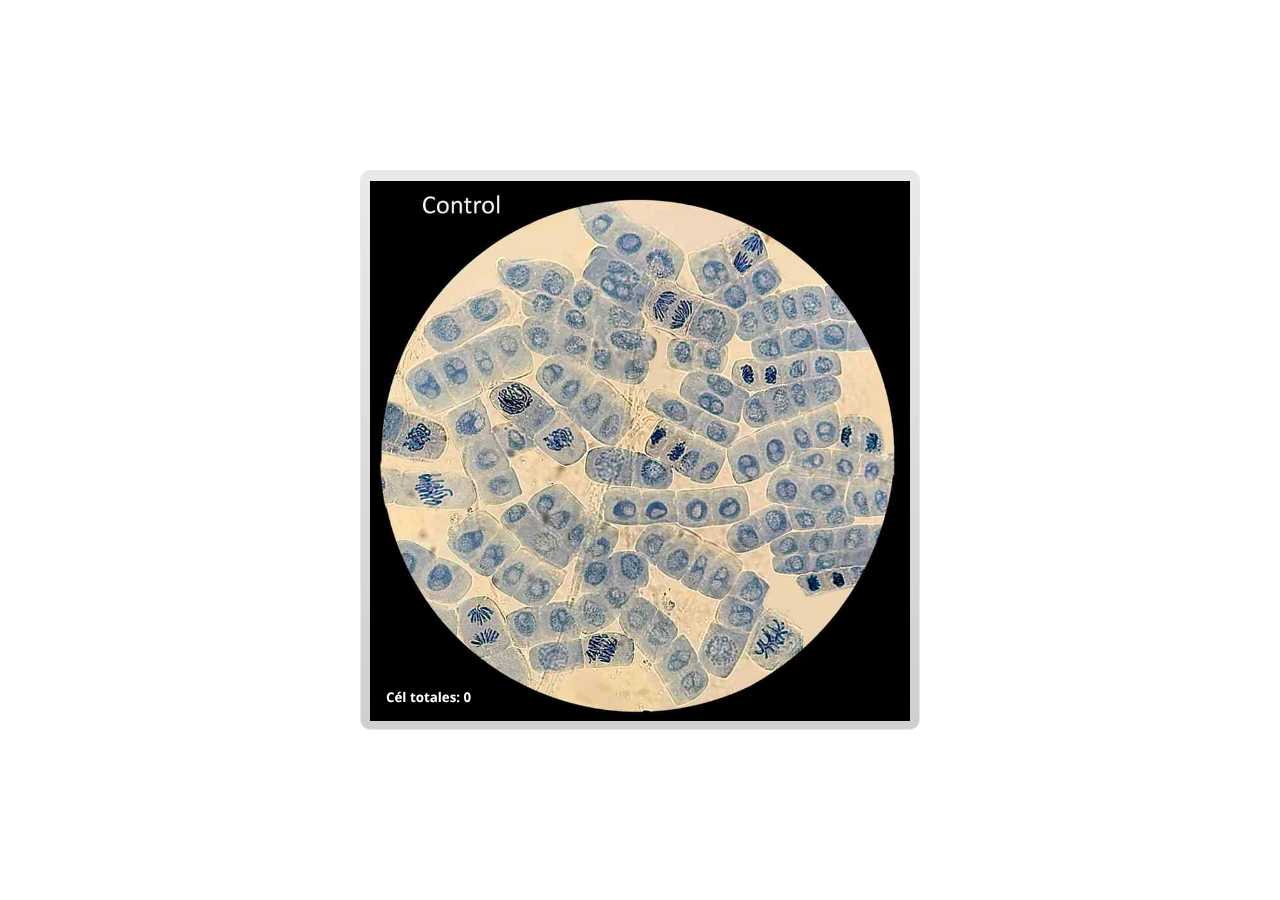
<file: story_html5.html>
<!DOCTYPE html>
<html lang="es">
<head>
  <meta charset="utf-8">
  <!-- Creado con Storyline 3 - http://www.articulate.com  -->
  <!-- version: 3.10.22406.0 -->
  <title>Raiz ctrol AE</title>
  <meta http-equiv="x-ua-compatible" content="IE=edge" />
  <meta name="viewport" content="width=device-width, initial-scale=1.0, user-scalable=no, shrink-to-fit=no, minimal-ui" />
  <meta name="apple-mobile-web-app-capable" content="yes" />
  <style>
    html, body { height: 100%; padding: 0; margin: 0 }
    #app { height: 100%; width: 100%; }
  </style>
  
  <script>window.THREE = { };</script>
</head>
<body style="background: #FFFFFF" class="cs-HTML theme-classic">
  <!-- 360 -->
  <script>!function(e){function n(e,i){return e.test(i)}function i(e){var i=e||navigator.userAgent,o=i.split("[FBAN");if(void 0!==o[1]&&(i=o[0]),this.apple={phone:n(t,i),ipod:n(d,i),tablet:!n(t,i)&&n(s,i),device:n(t,i)||n(d,i)||n(s,i)},this.amazon={phone:n(h,i),tablet:!n(h,i)&&n(a,i),device:n(h,i)||n(a,i)},this.android={phone:n(h,i)||n(b,i),tablet:!n(h,i)&&!n(b,i)&&(n(a,i)||n(r,i)),device:n(h,i)||n(a,i)||n(b,i)||n(r,i)},this.windows={phone:n(l,i),tablet:n(p,i),device:n(l,i)||n(p,i)},this.other={blackberry:n(f,i),blackberry10:n(u,i),opera:n(c,i),firefox:n(A,i),chrome:n(w,i),device:n(f,i)||n(u,i)||n(c,i)||n(A,i)||n(w,i)},this.seven_inch=n(v,i),this.any=this.apple.device||this.android.device||this.windows.device||this.other.device||this.seven_inch,this.phone=this.apple.phone||this.android.phone||this.windows.phone,this.tablet=this.apple.tablet||this.android.tablet||this.windows.tablet,"undefined"==typeof window)return this}function o(){var e=new i;return e.Class=i,e}var t=/iPhone/i,d=/iPod/i,s=/iPad/i,b=/(?=.*\bAndroid\b)(?=.*\bMobile\b)/i,r=/Android/i,h=/(?=.*\bAndroid\b)(?=.*\bSD4930UR\b)/i,a=/(?=.*\bAndroid\b)(?=.*\b(?:KFOT|KFTT|KFJWI|KFJWA|KFSOWI|KFTHWI|KFTHWA|KFAPWI|KFAPWA|KFARWI|KFASWI|KFSAWI|KFSAWA)\b)/i,l=/IEMobile/i,p=/(?=.*\bWindows\b)(?=.*\bARM\b)/i,f=/BlackBerry/i,u=/BB10/i,c=/Opera Mini/i,w=/(CriOS|Chrome)(?=.*\bMobile\b)/i,A=/(?=.*\bFirefox\b)(?=.*\bMobile\b)/i,v=new RegExp("(?:Nexus 7|BNTV250|Kindle Fire|Silk|GT-P1000)","i");"undefined"!=typeof module&&module.exports&&"undefined"==typeof window?module.exports=i:"undefined"!=typeof module&&module.exports&&"undefined"!=typeof window?module.exports=o():"function"==typeof define&&define.amd?define("isMobile",[],e.isMobile=o()):e.isMobile=o()}(this);
    window.isMobile.apple.tablet = window.isMobile.apple.tablet ||
      (navigator.platform === 'MacIntel' && navigator.maxTouchPoints > 1);
    window.isMobile.apple.device = window.isMobile.apple.device || window.isMobile.apple.tablet;
    window.isMobile.tablet = window.isMobile.tablet || window.isMobile.apple.tablet;
    window.isMobile.any = window.isMobile.any || window.isMobile.apple.tablet;
  </script>

  <div id="focus-sink" aria-hidden="true" tabIndex=-1"></div>

  <div id="preso"></div>
  <script>
    window.DS = {};
    window.globals = {
      DATA_PATH_BASE: '',
      HAS_FRAME: true,
      HAS_SLIDE: true,

      lmsPresent: false,
      tinCanPresent: false,
      cmi5Present: false,
      aoSupport: false,
      scale: 'noscale',
      captureRc: false,
      browserSize: 'optimal',
      bgColor: '#FFFFFF',
      features: '',
      themeName: 'classic',
      preloaderColor: '#FFFFFF',
      suppressAnalytics: false,
      productChannel: 'perpetual',
      publishSource: 'storyline',
      aid: '',
      cid: 'fe369663-79d0-474b-8852-463d83b29c1b',
      playerVersion: '3.10.22406.0',
      maxIosVideoElements: 5,

      
      parseParams: function(qs) {
        if (window.globals.parsedParams != null) {
          return window.globals.parsedParams;
        }
        qs = (qs || window.location.search.substr(1)).split('+').join(' ');
        var params = {},
            tokens,
            re = /[?&]?([^=]+)=([^&]*)/g;

        while (tokens = re.exec(qs)) {
          params[decodeURIComponent(tokens[1]).trim()] =
            decodeURIComponent(tokens[2]).trim();
        }
        window.globals.parsedParams = params;
        return params;
      }

    };

    (function() {

      var classTypes = [ 'desktop', 'mobile', 'phone', 'tablet' ];

      var addDeviceClasses = function(prefix, testObj) {
        var curr, i;
        for (i = 0; i < classTypes.length; i++) {
          curr = classTypes[i];
          if (testObj[curr]) {
            document.body.classList.add(prefix + curr);
          }
        }
      };

      var params = window.globals.parseParams(),
          isDevicePreview = params.devicepreview === '1',
          isPhoneOverride = params.deviceType === 'phone' || (isDevicePreview && params.phone == '1'),
          isTabletOverride = (params.deviceType === 'tablet' || isDevicePreview) && !isPhoneOverride,
          isMobileOverride = isPhoneOverride || isTabletOverride;

      var deviceView = {
        desktop: !window.isMobile.any && !isMobileOverride,
        mobile: window.isMobile.any || isMobileOverride,
        phone: isPhoneOverride || (window.isMobile.phone && !isTabletOverride),
        tablet: isTabletOverride || window.isMobile.tablet
      };

      window.globals.deviceView = deviceView;
      window.isMobile.desktop = !window.isMobile.any;
      window.isMobile.mobile = window.isMobile.any;

      addDeviceClasses('view-', deviceView);

    })();
  </script>
  
  <script src='story_content/user.js' type=text/javascript></script>
  <div class="slide-loader"></div>

  <script type="text/javascript">
    if (window.globals.deviceView.isMobile) { var doc = document, loader = doc.body.querySelector('.slide-loader'); [ 1, 2, 3 ].forEach(function(n) { var d = doc.createElement('div'); d.style.backgroundColor = window.globals.preloaderColor; d.classList.add('mobile-loader-dot'); d.classList.add('dot' + n); loader.appendChild(d); }); }
  </script>

  <div class="mobile-load-title-overlay" style="display: none">
    <div class="mobile-load-title">Raiz ctrol AE</div>
  </div>

  <div class="mobile-chrome-warning"></div>

  <script>
    
    if (window.autoSpider && window.vInterfaceObject) {
      document.querySelector('.mobile-load-title-overlay').style.display = 'none';
    }
  </script>

  

  <link rel="stylesheet" href="html5/data/css/output.min.css" data-noprefix />
</body>
<script src="html5/lib/scripts/ds-bootstrap.min.js"></script>
</html>
</file>
<file: html5/data/css/output.min.css>
@font-face {
  font-family: 'Open SansBold CharsBold24683444';
  src: url('[data-uri]');
  font-style: normal;
  font-weight: normal;
}
@font-face {
  font-family: 'Open Sans Charset1_ 6po2E73FAD4';
  src: url('[data-uri]');
  font-style: normal;
  font-weight: normal;
}
@font-face {
  font-family: 'Open SansBold CharsBoldE47A47C6';
  src: url('[data-uri]');
  font-style: normal;
  font-weight: normal;
}
.cs-npnxnanbnsnfns00000000001 .cs-infopanel  {
  box-shadow: 0 1px 0 rgba(184, 184, 184, 1);
  background: rgba(255, 255, 255, 1);
}
.cs-npnxnanbnsnfns00000000001 .cs-infopanel .cs-link {
  color: rgba(124, 34, 128, 1);
}
.cs-npnxnanbnsnfns00000000001 .cs-infopanel .cs-link:hover {
  color: rgba(0, 0, 238, 1);
}
.cs-npnxnanbnsnfns00000000001 .cs-infopanel .cs-name {
  color: rgba(68, 68, 68, 1);
}
.cs-npnxnanbnsnfns00000000001 .cs-infopanel .cs-title {
  color: rgba(153, 153, 153, 1);
}
.cs-npnxnanbnsnfns00000000001 .cs-infopanelpopup  {
  box-shadow: 0 1px 0 rgba(184, 184, 184, 1);
  background: linear-gradient(180deg, rgba(233, 233, 233, 1) 0%, rgba(207, 207, 207, 1) 100%);
}
.cs-npnxnanbnsnfns00000000001 .cs-infopanelpopup .cs-link {
  color: rgba(124, 34, 128, 1);
}
.cs-npnxnanbnsnfns00000000001 .cs-infopanelpopup .cs-link:hover {
  color: rgba(0, 0, 238, 1);
}
.cs-npnxnanbnsnfns00000000001 .cs-infopanelpopup .cs-name {
  color: rgba(68, 68, 68, 1);
}
.cs-npnxnanbnsnfns00000000001 .cs-infopanelpopup .cs-bio {
  color: rgba(153, 153, 153, 1);
}
.cs-npnxnanbnsnfns00000000001 .cs-timer  {
  color: rgba(85, 85, 85, 1);
}
.cs-npnxnanbnsnfns00000000001 .cs-duration stop:first-child {
  stop-color: rgba(0, 215, 255, 1);
}
.cs-npnxnanbnsnfns00000000001 .cs-duration stop:last-child {
  stop-color: rgba(0, 171, 255, 1);
}
.cs-npnxnanbnsnfns00000000001 .cs-elapsed stop:first-child {
  stop-color: rgba(254, 227, 71, 1);
}
.cs-npnxnanbnsnfns00000000001 .cs-elapsed stop:last-child {
  stop-color: rgba(252, 204, 42, 1);
}
.cs-npnxnanbnsnfns00000000001 .cs-timer .cs-pie .cs-innerstroke {
  stroke: rgba(199, 199, 199, 1);
}
.cs-npnxnanbnsnfns00000000001 .cs-timer .cs-pie .cs-innerborder {
  stroke: rgba(255, 255, 255, 1);
}
.cs-npnxnanbnsnfns00000000001 .cs-window  {
  box-shadow: 0 8px 5px rgba(0, 0, 0, 0.2);
  border-color: rgba(234, 234, 234, 1);
  background: rgba(243, 243, 243, 1);
  color: rgba(85, 85, 85, 1);
}
.cs-npnxnanbnsnfns00000000001 .cs-window .cs-diva {
  border-color: rgba(247, 247, 247, 1);
}
.cs-npnxnanbnsnfns00000000001 .cs-window .cs-divb {
  border-color: rgba(211, 211, 211, 1);
}
.cs-npnxnanbnsnfns00000000001 .cs-editor .cs-editor-slide {
  color: rgba(85, 85, 85, 1);
}
.cs-npnxnanbnsnfns00000000001 .cs-editor .cs-editor-html {
  color: rgba(68, 68, 68, 1);
}
.cs-npnxnanbnsnfns00000000001 .cs-editor .cs-editor-button {
  text-shadow: 0 1px 0 rgba(240, 240, 240, 1);
  color: rgba(53, 53, 53, 1);
  border-color: rgba(177, 177, 177, 1);
  background: linear-gradient(180deg, rgba(245, 245, 245, 1) 0%, rgba(199, 199, 199, 1) 100%);
}
.cs-npnxnanbnsnfns00000000001 .cs-editor .cs-editor-button:hover {
  background: linear-gradient(180deg, rgba(242, 242, 242, 1) 0%, rgba(175, 175, 175, 1) 100%);
}
.cs-npnxnanbnsnfns00000000001 .cs-editor .cs-editor-button:active {
  background: linear-gradient(180deg, rgba(199, 199, 199, 1) 0%, rgba(244, 244, 244, 1) 100%);
}
.cs-npnxnanbnsnfns00000000001 .cs-listitem  {
  color: rgba(53, 53, 53, 1);
  border-color: rgba(223, 223, 223, 1);
}
.cs-npnxnanbnsnfns00000000001 .cs-listitem.cs-viewed {
  color: rgba(144, 144, 144, 1);
}
.cs-npnxnanbnsnfns00000000001 .cs-listitem.cs-selected {
  color: rgba(53, 53, 53, 1);
  background: rgba(192, 226, 241, 1);
}
.cs-npnxnanbnsnfns00000000001 .cs-listitem.cs-selected:hover {
  background: rgba(192, 226, 241, 1);
}
.cs-npnxnanbnsnfns00000000001 .cs-listitem.cs-selected.hover {
  background: rgba(192, 226, 241, 1);
}
.cs-npnxnanbnsnfns00000000001 .cs-listitem.cs-selected:focus {
  background: rgba(192, 226, 241, 1);
}
.cs-npnxnanbnsnfns00000000001 .cs-listitem .cs-icon-carrot {
  fill: rgba(53, 53, 53, 1);
}
.cs-npnxnanbnsnfns00000000001 .cs-listitem .cs-icon-carrot .cs-shadow {
  fill: rgba(255, 255, 255, 1);
}
.cs-npnxnanbnsnfns00000000001 .cs-listitem:hover {
  background: rgba(230, 230, 230, 1);
}
.cs-npnxnanbnsnfns00000000001 .cs-listitem.hover {
  background: rgba(230, 230, 230, 1);
}
.cs-npnxnanbnsnfns00000000001 .cs-listitem:focus {
  background: rgba(230, 230, 230, 1);
}
.cs-npnxnanbnsnfns00000000001 .cs-glossary  {
  color: rgba(53, 53, 53, 1);
}
.cs-npnxnanbnsnfns00000000001 .cs-glossary .cs-scrolling-panel {
  background: rgba(231, 231, 231, 1);
}
.cs-npnxnanbnsnfns00000000001 .cs-glossary .cs-term.cs-selected .cs-choice-list-trigger {
  color: rgba(53, 53, 53, 1);
  background: rgba(192, 226, 241, 1);
}
.cs-npnxnanbnsnfns00000000001 .cs-glossary .cs-term.cs-selected .cs-choice-list-trigger:focus {
  color: rgba(53, 53, 53, 1);
  background: rgba(192, 226, 241, 1);
}
.cs-npnxnanbnsnfns00000000001 .cs-glossary .cs-term:hover .cs-choice-list-trigger {
  background: rgba(230, 230, 230, 1);
}
.cs-npnxnanbnsnfns00000000001 .cs-glossary .cs-term.hover .cs-choice-list-trigger {
  background: rgba(230, 230, 230, 1);
}
.cs-npnxnanbnsnfns00000000001 .cs-glossary .cs-term .cs-choice-list-trigger:focus {
  background: rgba(230, 230, 230, 1);
}
.cs-npnxnanbnsnfns00000000001 .cs-glossary .cs-diva {
  border-color: rgba(226, 226, 226, 1);
}
.cs-npnxnanbnsnfns00000000001 .cs-glossary .cs-divb {
  border-color: rgba(226, 226, 226, 1);
}
.cs-npnxnanbnsnfns00000000001 .cs-glossary .cs-divc {
  border-color: rgba(250, 250, 250, 1);
}
.cs-npnxnanbnsnfns00000000001 .cs-glossary .cs-heading {
  color: rgba(68, 68, 68, 1);
}
.cs-npnxnanbnsnfns00000000001 .cs-resource .cs-separator {
  border-color: rgba(224, 224, 224, 1);
}
.cs-npnxnanbnsnfns00000000001 .cs-outline  {
  color: rgba(68, 68, 68, 1);
}
.cs-npnxnanbnsnfns00000000001 .cs-outline .cs-diva {
  border-color: rgba(198, 198, 198, 1);
}
.cs-npnxnanbnsnfns00000000001 .cs-outline .cs-divb {
  border-color: rgba(249, 249, 249, 1);
}
.cs-npnxnanbnsnfns00000000001 .cs-outline .cs-divc {
  border-color: rgba(225, 225, 225, 1);
}
.cs-npnxnanbnsnfns00000000001 .cs-outline .cs-search-filter:hover {
  color: rgba(0, 0, 238, 1);
}
.cs-npnxnanbnsnfns00000000001 .cs-outline .cs-search-filter.hover {
  color: rgba(0, 0, 238, 1);
}
.cs-npnxnanbnsnfns00000000001 .cs-transcript  {
  color: rgba(68, 68, 68, 1);
}
.cs-npnxnanbnsnfns00000000001 .cs-transcript .cs-div {
  border-color: rgba(225, 225, 225, 1);
}
.cs-npnxnanbnsnfns00000000001 .cs-tabs:not(.topmenu-item) {
  color: rgba(85, 85, 85, 1);
}
.cs-npnxnanbnsnfns00000000001 .cs-tabs .cs-inner-button:not(.topmenu-item) {
  text-shadow: 0 1px 0 rgba(240, 240, 240, 1);
}
.cs-npnxnanbnsnfns00000000001 .cs-tabs:hover:not(.topmenu-item) {
  color: rgba(51, 51, 51, 1);
}
.cs-npnxnanbnsnfns00000000001 .cs-tabs.cs-selected {
  background: rgba(243, 243, 243, 1);
  color: rgba(51, 51, 51, 1);
}
.cs-npnxnanbnsnfns00000000001 .cs-seekcontrol  {
  background: linear-gradient(180deg, rgba(245, 245, 245, 1) 0%, rgba(199, 199, 199, 1) 100%);
  border-color: rgba(177, 177, 177, 1);
}
.cs-npnxnanbnsnfns00000000001 .cs-seekcontrol .cs-button:hover .cs-icon {
  fill: rgba(85, 85, 85, 1);
}
.cs-npnxnanbnsnfns00000000001 .cs-seekcontrol .cs-button.hover .cs-icon {
  fill: rgba(85, 85, 85, 1);
}
.cs-npnxnanbnsnfns00000000001 .cs-seekcontrol .cs-button .cs-icon-shadow {
  fill: rgba(240, 240, 240, 1);
}
.cs-npnxnanbnsnfns00000000001 .cs-seekcontrol .cs-button .cs-icon {
  fill: rgba(45, 45, 45, 1);
}
.cs-npnxnanbnsnfns00000000001 .cs-seekcontrol .cs-seek .cs-fill {
  background: rgba(255, 255, 255, 1);
}
.cs-npnxnanbnsnfns00000000001 .cs-seekcontrol .cs-seek {
  background: rgba(231, 231, 231, 1);
  border-color: rgba(184, 184, 184, 1);
}
.cs-npnxnanbnsnfns00000000001 .cs-searchinput .cs-input {
  color: rgba(138, 138, 138, 1);
  border-color: rgba(173, 173, 173, 1);
  background: rgba(223, 223, 223, 1);
}
.cs-npnxnanbnsnfns00000000001 .cs-searchinput .cs-input:focus {
  color: rgba(51, 51, 51, 1);
  background: rgba(250, 250, 250, 1);
}
.cs-npnxnanbnsnfns00000000001 .cs-searchinput .cs-input:hover {
  box-shadow: inset 0 0 1px 0 rgba(107, 248, 255, 1);
}
.cs-npnxnanbnsnfns00000000001 .cs-searchinput .cs-input.hover {
  box-shadow: inset 0 0 1px 0 rgba(107, 248, 255, 1);
}
.cs-npnxnanbnsnfns00000000001 .cs-searchinput .cs-button .cs-icon {
  fill: rgba(138, 138, 138, 1);
}
.cs-npnxnanbnsnfns00000000001 .cs-searchinput .cs-button:hover {
  fill: linear-gradient(180deg, rgba(245, 245, 245, 1) 0%, rgba(199, 199, 199, 1) 100%);
}
.cs-npnxnanbnsnfns00000000001 .cs-searchinput .cs-button.hover {
  fill: linear-gradient(180deg, rgba(245, 245, 245, 1) 0%, rgba(199, 199, 199, 1) 100%);
}
.cs-npnxnanbnsnfns00000000001 .cs-menu  {
  box-shadow: 0 1px 0 rgba(184, 184, 184, 1);
  background: rgba(243, 243, 243, 1);
}
.cs-npnxnanbnsnfns00000000001 .cs-topmenu-item.active .cs-tab {
  background: rgba(243, 243, 243, 1);
}
.cs-npnxnanbnsnfns00000000001 .cs-logo  {
  box-shadow: 0 1px 0 rgba(184, 184, 184, 1);
  background: rgba(255, 255, 255, 1);
}
.cs-npnxnanbnsnfns00000000001 .cs-checkbox  {
  color: rgba(68, 68, 68, 1);
}
.cs-npnxnanbnsnfns00000000001 .cs-checkbox:hover {
  border-color: rgba(107, 248, 255, 1);
}
.cs-npnxnanbnsnfns00000000001 .cs-checkbox.hover {
  border-color: rgba(107, 248, 255, 1);
}
.cs-npnxnanbnsnfns00000000001 .cs-checkbox .cs-box {
  color: rgba(255, 255, 255, 1);
  border-color: rgba(184, 184, 184, 1);
}
.cs-npnxnanbnsnfns00000000001 .cs-checkbox .cs-box:checked::after {
  color: rgba(51, 204, 0, 1);
}
.cs-npnxnanbnsnfns00000000001 .cs-button  {
  text-shadow: 0 1px 0 rgba(240, 240, 240, 1);
  color: rgba(53, 53, 53, 1);
  border-color: rgba(177, 177, 177, 1);
  background: linear-gradient(180deg, rgba(245, 245, 245, 1) 0%, rgba(199, 199, 199, 1) 100%);
  box-shadow: 0 1px 0 rgba(207, 207, 207, 1);
}
.cs-npnxnanbnsnfns00000000001 .cs-button .cs-icon {
  fill: rgba(53, 53, 53, 1);
}
.cs-npnxnanbnsnfns00000000001 .cs-button .cs-icon-shadow {
  fill: rgba(240, 240, 240, 1);
}
.cs-npnxnanbnsnfns00000000001 .cs-button:hover {
  background: linear-gradient(180deg, rgba(242, 242, 242, 1) 0%, rgba(175, 175, 175, 1) 100%);
}
.cs-npnxnanbnsnfns00000000001 .cs-button.hover {
  background: linear-gradient(180deg, rgba(242, 242, 242, 1) 0%, rgba(175, 175, 175, 1) 100%);
}
.cs-npnxnanbnsnfns00000000001 .cs-button:active {
  background: linear-gradient(180deg, rgba(199, 199, 199, 1) 0%, rgba(244, 244, 244, 1) 100%);
}
.cs-npnxnanbnsnfns00000000001 .cs-button.cs-disabled:hover {
  background: linear-gradient(180deg, rgba(245, 245, 245, 1) 0%, rgba(199, 199, 199, 1) 100%);
}
.cs-npnxnanbnsnfns00000000001 .cs-button.cs-disabled.hover {
  background: linear-gradient(180deg, rgba(245, 245, 245, 1) 0%, rgba(199, 199, 199, 1) 100%);
}
.cs-npnxnanbnsnfns00000000001 .cs-button.cs-disabled:active {
  background: linear-gradient(180deg, rgba(245, 245, 245, 1) 0%, rgba(199, 199, 199, 1) 100%);
}
.cs-npnxnanbnsnfns00000000001 .cs-button.cs-volume:hover {
  background: linear-gradient(180deg, rgba(245, 245, 245, 1) 0%, rgba(199, 199, 199, 1) 100%);
}
.cs-npnxnanbnsnfns00000000001 .cs-button.cs-volume.hover {
  background: linear-gradient(180deg, rgba(245, 245, 245, 1) 0%, rgba(199, 199, 199, 1) 100%);
}
.cs-npnxnanbnsnfns00000000001 .cs-button.cs-volume:active {
  background: linear-gradient(180deg, rgba(245, 245, 245, 1) 0%, rgba(199, 199, 199, 1) 100%);
}
.cs-npnxnanbnsnfns00000000001.cs-base  {
  color: rgba(85, 85, 85, 1);
  border-color: rgba(233, 233, 233, 1);
  background: linear-gradient(180deg, rgba(233, 233, 233, 1) 0%, rgba(207, 207, 207, 1) 100%);
}
.cs-npnxnanbnsnfns00000000001.cs-base .cs-separator .cs-diva {
  background: rgba(211, 211, 211, 1);
}
.cs-npnxnanbnsnfns00000000001.cs-base .cs-separator .cs-divb {
  background: rgba(247, 247, 247, 1);
}
.cs-npnxnanbnsnfns00000000001.cs-base .cs-topmenu-item.active .cs-tab {
  border-color: rgba(211, 211, 211, 1);
}
.cs-npnxnanbnsnfns00000000001.cs-base .cs-topmenu-item.active .cs-panel {
  border-color: rgba(211, 211, 211, 1);
}
.cs-npnxnanbnsnfns00000000001.cs-base .cs-left {
  background: linear-gradient(180deg, rgba(219, 219, 219, 1) 0%, rgba(195, 195, 195, 1) 100%);
}
.cs-npnxnanbnsnfns00000000001.cs-base .cs-area-primary .cs-slide-container {
  background: linear-gradient(180deg, rgba(233, 233, 233, 1) 0%, rgba(207, 207, 207, 1) 100%);
}
.cs-npnxnanbnsnfns00000000001 .cs-volume::-moz-range-thumb {
  border-color: rgba(165, 165, 165, 1);
  box-shadow: inset 0 0 1px 0 rgba(212, 212, 212, 1);
  background: rgba(200, 200, 200, 1);
}
.cs-npnxnanbnsnfns00000000001 .cs-volume::-ms-thumb {
  border-color: rgba(165, 165, 165, 1);
  box-shadow: inset 0 0 1px 0 rgba(212, 212, 212, 1);
  background: rgba(200, 200, 200, 1);
}
.cs-npnxnanbnsnfns00000000001 .cs-volume::-webkit-slider-thumb {
  border-color: rgba(165, 165, 165, 1);
  box-shadow: inset 0 0 1px 0 rgba(212, 212, 212, 1);
  background: rgba(200, 200, 200, 1);
}
.cs-npnxnanbnsnfns00000000001 .cs-volume::-moz-range-track {
  border-color: rgba(242, 242, 242, 1);
  background: linear-gradient(180deg, rgba(188, 188, 188, 1) 0%, rgba(188, 188, 188, 1) 50.196%, rgba(195, 195, 195, 1) 100%);
}
.cs-npnxnanbnsnfns00000000001 .cs-volume::-ms-track {
  border-color: rgba(242, 242, 242, 1);
  background: linear-gradient(180deg, rgba(188, 188, 188, 1) 0%, rgba(188, 188, 188, 1) 50.196%, rgba(195, 195, 195, 1) 100%);
}
.cs-npnxnanbnsnfns00000000001 .cs-volume::-webkit-slider-runnable-track {
  border-color: rgba(242, 242, 242, 1);
  background: linear-gradient(180deg, rgba(188, 188, 188, 1) 0%, rgba(188, 188, 188, 1) 50.196%, rgba(195, 195, 195, 1) 100%);
}
body.show-focus .tab-focus-box {
  border-color: rgba(255, 255, 0, 1);
}
.skipnav {
  border-color: rgba(255, 255, 0, 1);
}
.fn-npnxnanbsnfns00000000001 {
  font-family: 'Open SansD6FFC9F9';
  -webkit-font-variant-ligatures: no-common-ligatures;
  font-variant-ligatures: no-common-ligatures;
}
.fn-pxabnsnfns00000000001 {
  font-family: 'Open SansD6FFC9F9';
  -webkit-font-variant-ligatures: no-common-ligatures;
  font-variant-ligatures: no-common-ligatures;
}
.fn-npxnabnsnfns00000000001 {
  font-family: 'Open SansD6FFC9F9';
  -webkit-font-variant-ligatures: no-common-ligatures;
  font-variant-ligatures: no-common-ligatures;
}
.fn-npnxnanbnsnfns00000000001 {
  font-family: 'Open SansD6FFC9F9';
  -webkit-font-variant-ligatures: no-common-ligatures;
  font-variant-ligatures: no-common-ligatures;
}
.fn-pxabnsnfns00000000000 {
  font-family: 'Open SansD6FFC9F9';
  -webkit-font-variant-ligatures: no-common-ligatures;
  font-variant-ligatures: no-common-ligatures;
}
@font-face {
  font-family: 'Open SansD6FFC9F9';
  src: url('[data-uri]');
  font-style: normal;
  font-weight: bold;
}
@font-face {
  font-family: 'Open SansD6FFC9F9';
  src: url('[data-uri]');
  font-style: normal;
  font-weight: normal;
}
.cs-InvalidPromptSlide .cs-67V2fO9M6D5-InvalidPromptSlide-btn0 {
  color: rgba(53, 53, 53, 1);
  border-color: rgba(177, 177, 177, 1);
  background: linear-gradient(180deg, rgba(245, 245, 245, 1) 0%, rgba(199, 199, 199, 1) 100%);
  text-shadow: 0 1px 0 rgba(240, 240, 240, 1);
}
.cs-InvalidPromptSlide .cs-67V2fO9M6D5-InvalidPromptSlide-btn0 .cs-html {
  color: rgba(68, 68, 68, 1);
}
.cs-InvalidPromptSlide .cs-67V2fO9M6D5-InvalidPromptSlide-btn0 .cs-slide {
  border-color: rgba(85, 85, 85, 1);
}
.cs-InvalidPromptSlide .cs-67V2fO9M6D5-InvalidPromptSlide-btn0:hover {
  background: linear-gradient(180deg, rgba(242, 242, 242, 1) 0%, rgba(175, 175, 175, 1) 100%);
}
.cs-InvalidPromptSlide .cs-67V2fO9M6D5-InvalidPromptSlide-btn0:active {
  background: linear-gradient(180deg, rgba(199, 199, 199, 1) 0%, rgba(244, 244, 244, 1) 100%);
}
.cs-PrintPromptSlide .cs-67V2fO9M6D5-PrintPromptSlide-btn0 {
  color: rgba(53, 53, 53, 1);
  border-color: rgba(177, 177, 177, 1);
  background: linear-gradient(180deg, rgba(245, 245, 245, 1) 0%, rgba(199, 199, 199, 1) 100%);
  text-shadow: 0 1px 0 rgba(240, 240, 240, 1);
}
.cs-PrintPromptSlide .cs-67V2fO9M6D5-PrintPromptSlide-btn0 .cs-html {
  color: rgba(68, 68, 68, 1);
}
.cs-PrintPromptSlide .cs-67V2fO9M6D5-PrintPromptSlide-btn0 .cs-slide {
  border-color: rgba(85, 85, 85, 1);
}
.cs-PrintPromptSlide .cs-67V2fO9M6D5-PrintPromptSlide-btn0:hover {
  background: linear-gradient(180deg, rgba(242, 242, 242, 1) 0%, rgba(175, 175, 175, 1) 100%);
}
.cs-PrintPromptSlide .cs-67V2fO9M6D5-PrintPromptSlide-btn0:active {
  background: linear-gradient(180deg, rgba(199, 199, 199, 1) 0%, rgba(244, 244, 244, 1) 100%);
}
.cs-ScrollPromptSlide .cs-67V2fO9M6D5-ScrollPromptSlide-btn0 {
  color: rgba(53, 53, 53, 1);
  border-color: rgba(177, 177, 177, 1);
  background: linear-gradient(180deg, rgba(245, 245, 245, 1) 0%, rgba(199, 199, 199, 1) 100%);
  text-shadow: 0 1px 0 rgba(240, 240, 240, 1);
}
.cs-ScrollPromptSlide .cs-67V2fO9M6D5-ScrollPromptSlide-btn0 .cs-html {
  color: rgba(68, 68, 68, 1);
}
.cs-ScrollPromptSlide .cs-67V2fO9M6D5-ScrollPromptSlide-btn0 .cs-slide {
  border-color: rgba(85, 85, 85, 1);
}
.cs-ScrollPromptSlide .cs-67V2fO9M6D5-ScrollPromptSlide-btn0:hover {
  background: linear-gradient(180deg, rgba(242, 242, 242, 1) 0%, rgba(175, 175, 175, 1) 100%);
}
.cs-ScrollPromptSlide .cs-67V2fO9M6D5-ScrollPromptSlide-btn0:active {
  background: linear-gradient(180deg, rgba(199, 199, 199, 1) 0%, rgba(244, 244, 244, 1) 100%);
}
.cs-ResumePromptSlide .cs-67V2fO9M6D5-ResumePromptSlide-btn0 {
  color: rgba(53, 53, 53, 1);
  border-color: rgba(177, 177, 177, 1);
  background: linear-gradient(180deg, rgba(245, 245, 245, 1) 0%, rgba(199, 199, 199, 1) 100%);
  text-shadow: 0 1px 0 rgba(240, 240, 240, 1);
}
.cs-ResumePromptSlide .cs-67V2fO9M6D5-ResumePromptSlide-btn0 .cs-html {
  color: rgba(68, 68, 68, 1);
}
.cs-ResumePromptSlide .cs-67V2fO9M6D5-ResumePromptSlide-btn0 .cs-slide {
  border-color: rgba(85, 85, 85, 1);
}
.cs-ResumePromptSlide .cs-67V2fO9M6D5-ResumePromptSlide-btn0:hover {
  background: linear-gradient(180deg, rgba(242, 242, 242, 1) 0%, rgba(175, 175, 175, 1) 100%);
}
.cs-ResumePromptSlide .cs-67V2fO9M6D5-ResumePromptSlide-btn0:active {
  background: linear-gradient(180deg, rgba(199, 199, 199, 1) 0%, rgba(244, 244, 244, 1) 100%);
}
.cs-ResumePromptSlide .cs-67V2fO9M6D5-ResumePromptSlide-btn1 {
  color: rgba(53, 53, 53, 1);
  border-color: rgba(177, 177, 177, 1);
  background: linear-gradient(180deg, rgba(245, 245, 245, 1) 0%, rgba(199, 199, 199, 1) 100%);
  text-shadow: 0 1px 0 rgba(240, 240, 240, 1);
}
.cs-ResumePromptSlide .cs-67V2fO9M6D5-ResumePromptSlide-btn1 .cs-html {
  color: rgba(68, 68, 68, 1);
}
.cs-ResumePromptSlide .cs-67V2fO9M6D5-ResumePromptSlide-btn1 .cs-slide {
  border-color: rgba(85, 85, 85, 1);
}
.cs-ResumePromptSlide .cs-67V2fO9M6D5-ResumePromptSlide-btn1:hover {
  background: linear-gradient(180deg, rgba(242, 242, 242, 1) 0%, rgba(175, 175, 175, 1) 100%);
}
.cs-ResumePromptSlide .cs-67V2fO9M6D5-ResumePromptSlide-btn1:active {
  background: linear-gradient(180deg, rgba(199, 199, 199, 1) 0%, rgba(244, 244, 244, 1) 100%);
}
.cs-ExternalInterfaceErrorSlide .cs-buttonOK {
  color: rgba(53, 53, 53, 1);
  border-color: rgba(177, 177, 177, 1);
  background: linear-gradient(180deg, rgba(245, 245, 245, 1) 0%, rgba(199, 199, 199, 1) 100%);
  text-shadow: 0 1px 0 rgba(240, 240, 240, 1);
}
.cs-ExternalInterfaceErrorSlide .cs-buttonOK .cs-html {
  color: rgba(68, 68, 68, 1);
}
.cs-ExternalInterfaceErrorSlide .cs-buttonOK .cs-slide {
  border-color: rgba(85, 85, 85, 1);
}
.cs-ExternalInterfaceErrorSlide .cs-buttonOK:hover {
  background: linear-gradient(180deg, rgba(242, 242, 242, 1) 0%, rgba(175, 175, 175, 1) 100%);
}
.cs-ExternalInterfaceErrorSlide .cs-buttonOK:active {
  background: linear-gradient(180deg, rgba(199, 199, 199, 1) 0%, rgba(244, 244, 244, 1) 100%);
}
</file>
